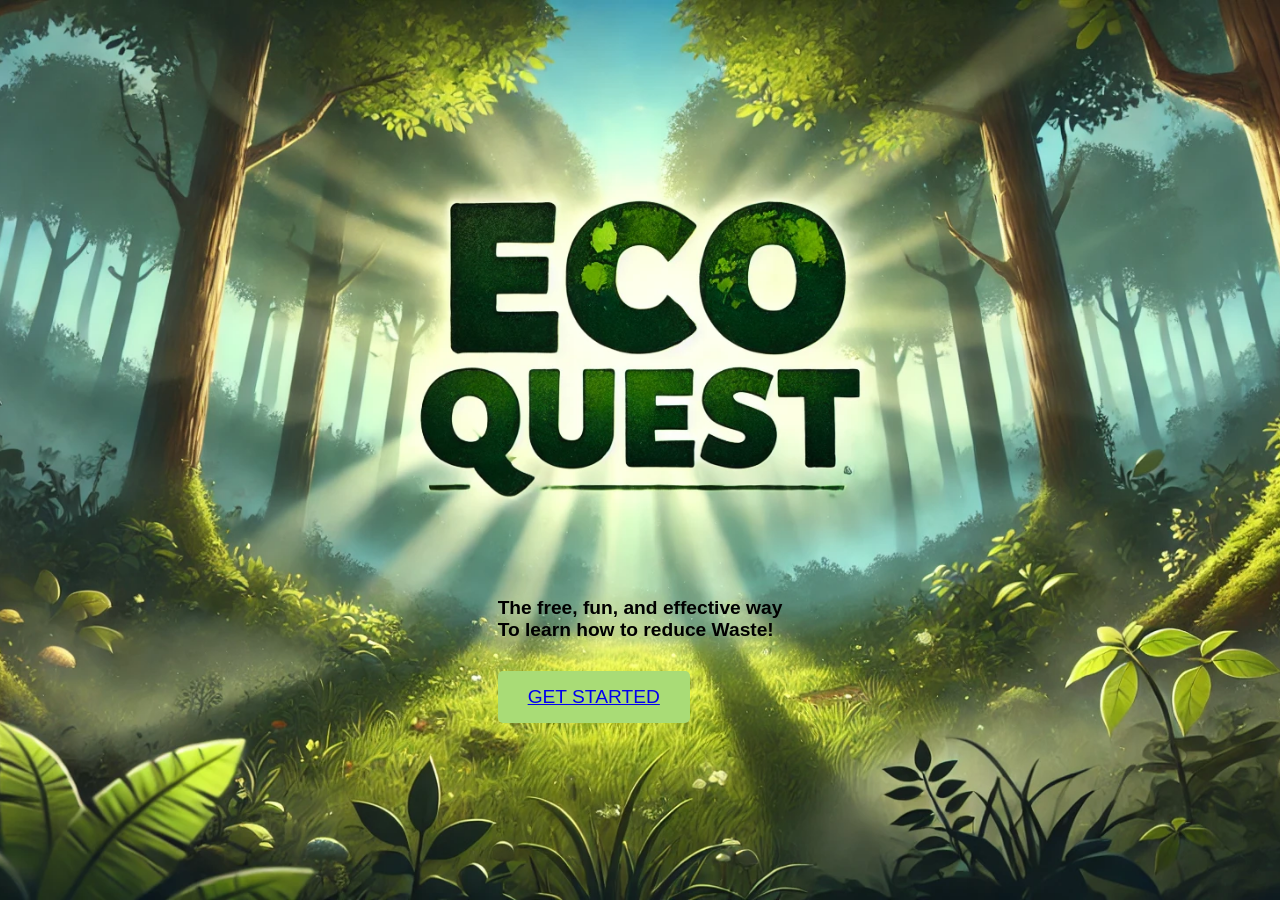
<file: index.html>
<!DOCTYPE html>
<html>
<head>
<title>Eco-Quest Landing Page</title>
<link rel="stylesheet" href="./App.css">
</head>
<body>
<div class="con" > 
<p ><b>The free, fun, and effective way<br>To learn how to reduce Waste!</b></p>
<button><a href="./Cards.html">GET STARTED</a></button>
</div>
</body>
</html>
</file>
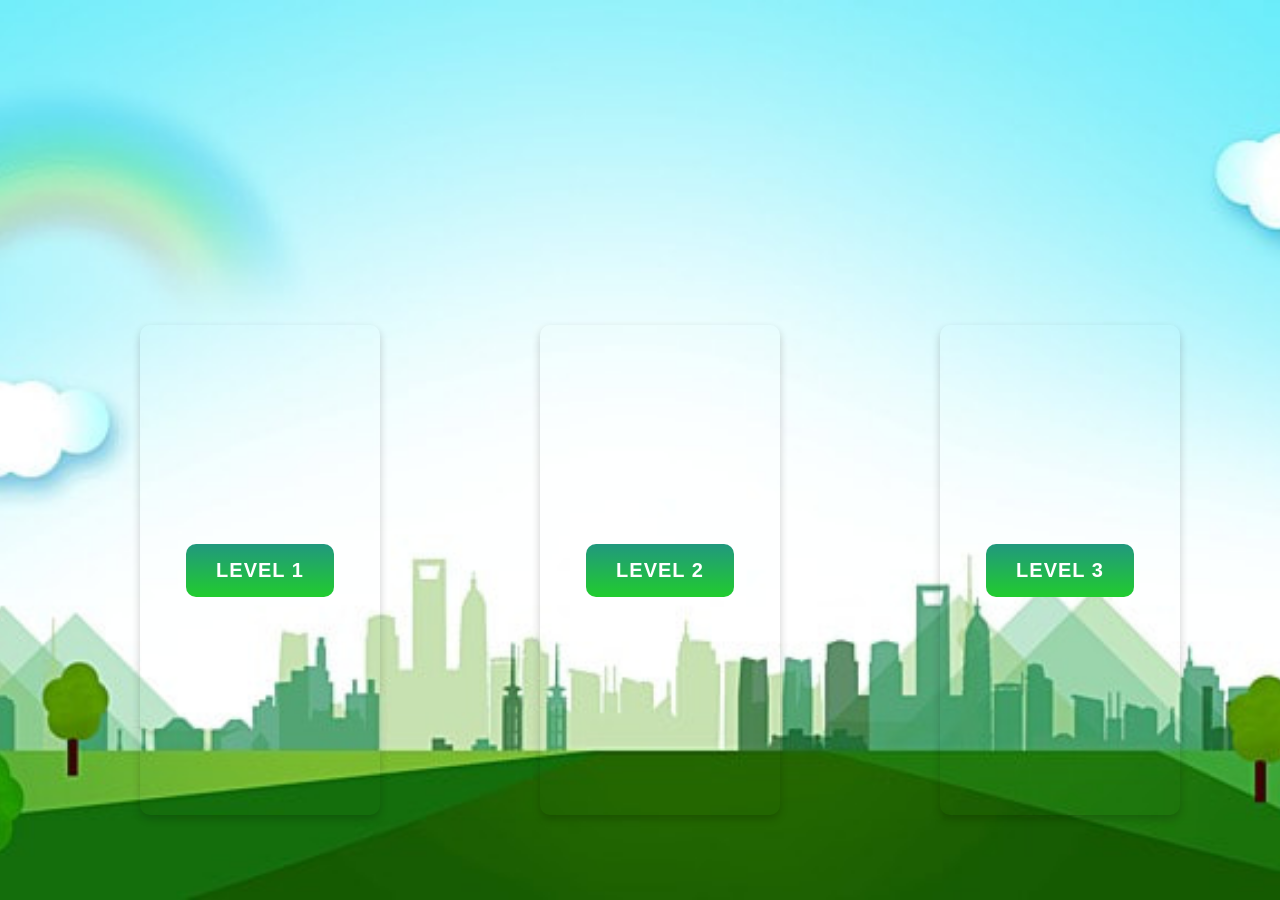
<file: Cards.html>
<!DOCTYPE html>
<html lang="en">
<head>
    <meta charset="UTF-8">
    <meta name="viewport" content="width=device-width, initial-scale=1.0">
    <title>Flipping Cards</title>
    <link rel="stylesheet" href="./Cards.css">
   
</head>
<body>

    <div class="card-container">
        <div class="card">
            <div class="card-inner">
                <div class="card-front">
                    <div class="l1">
                     <button><h3 class="level1">LEVEL 1</h3></button>
                     <!-- <p><u>Hover to see details</u></p> -->
                    </div>
                </div>
                <div class="card-back">
                    <h3><u>Quiz</u></h3>
                    <p>Attmept all questoins, Every question has 4 options,<br>Every query has 1 point<br>
                    <a href ="./Quiz.html">click here</a></p>
                </div>
            </div>
        </div>

        <div class="card">
            <div class="card-inner">
                <div class="card-front">
                    <div class="l2">
                    <button><h3 class="level2">LEVEL 2</h3></button>
                    <!-- <p><u>Hover to see details</u></p> -->
                    </div>
                </div>
                <div class="card-back">
                    <h3><u>Flip and Find</u></h3>
                    <p>Flip,Explore and Know!<br>
                        <a href="./flip.html">click here</a></p>
                </div>
            </div>
        </div>

        <div class="card">
            <div class="card-inner">
                <div class="card-front">
                    <div class="l3">
                     <button><h3 class="level3">LEVEL 3</h3></button>
                     <!-- <p><u>Hover to see details</u></p> -->
                    </div>
                </div>
                <div class="card-back">
                    <h3><u>Final Destiny</u></h3>
                    <p>Follow the Path, <br> Collect the Trash, <br> Go To The Destiny<br>
                        <a href="Puzzle.html">click here</a></p>
                </div>
            </div>
        </div>

        

        
    </div>

</body>
</html>
</file>
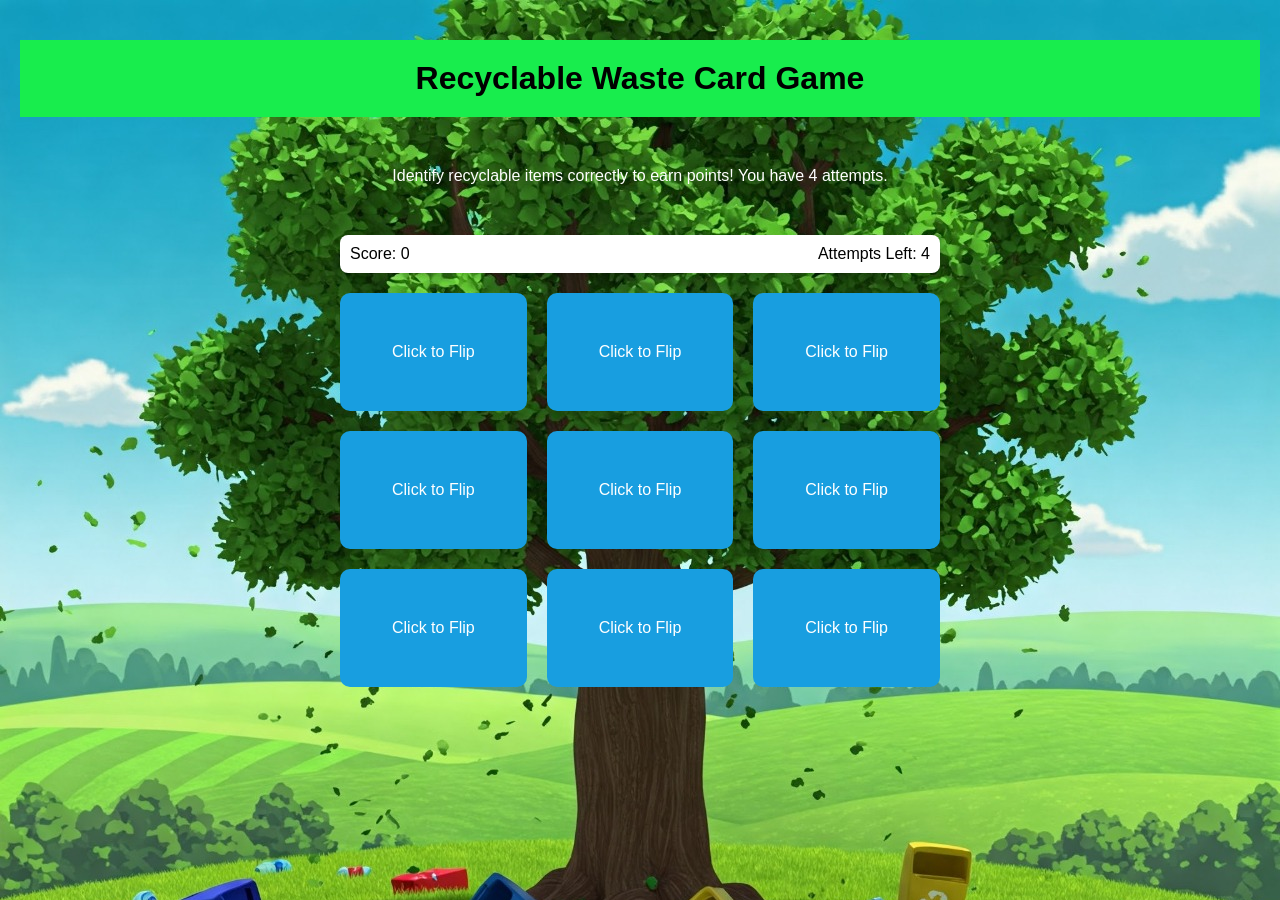
<file: flip.html>
<!DOCTYPE html>
<html lang="en">
<head>
    <meta charset="UTF-8">
    <meta name="viewport" content="width=device-width, initial-scale=1.0">
    <title>Recyclable Waste Card Game</title>
    <link rel="stylesheet" href="./flip.css" >
</head>
<body>
    <h1 id="t">Recyclable Waste Card Game</h1>
    <p id="id">Identify recyclable items correctly to earn points! You have 4 attempts.</p>
    <div class="game-info">
        <div>Score: <span id="score">0</span></div>
        <div>Attempts Left: <span id="attempts">4</span></div>
    </div>
    <div class="cards-container" id="cards-container"></div>
    <div id="game-over" class="game-over hidden">Game Over! Final Score: <span id="final-score">0</span></div>
    
    <script src="./flip.js"></script>
</body>
</html>
</file>
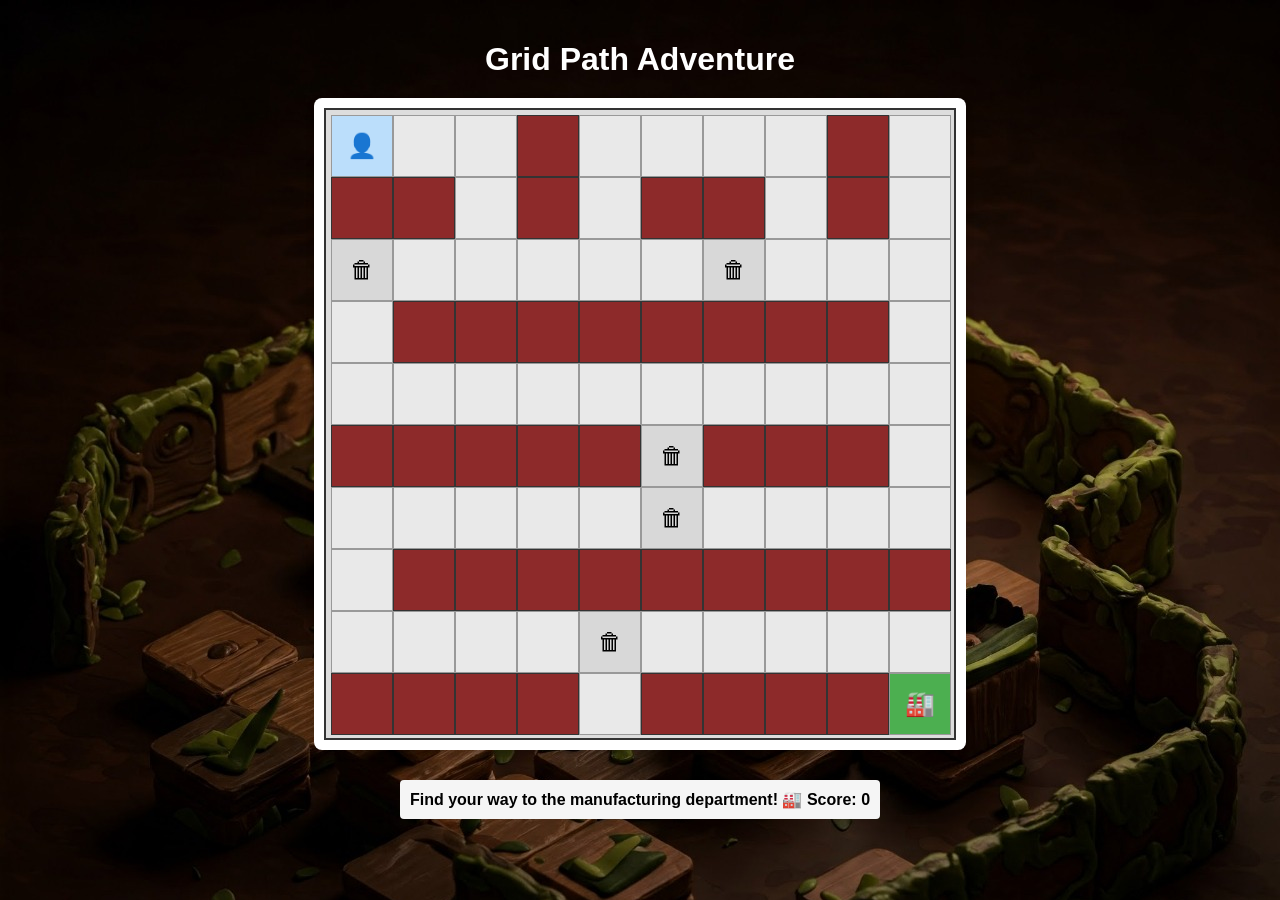
<file: Puzzle.html>
<!DOCTYPE html>
<html lang="en">
<head>
    <meta charset="UTF-8">
    <meta name="viewport" content="width=device-width, initial-scale=1.0">
    <link rel="stylesheet" href="./Puzzle.css">
</head>
<body>
    <h1 style="color:white; text-align:center; background-attachment: fixed;">Grid Path Adventure</h1>
    <div class="grid-container">
        <div class="grid" id="maze"></div>
    </div>
    
    <div class="status" id="status">Find your way to the manufacturing department! 🏭</div>

    <div id="game-overlay">
        <h2 id="game-result"></h2>
        <p id="game-score"></p>
    </div>
    <script src="./Puzzle.js"></script>
</body>
</html>
</file>
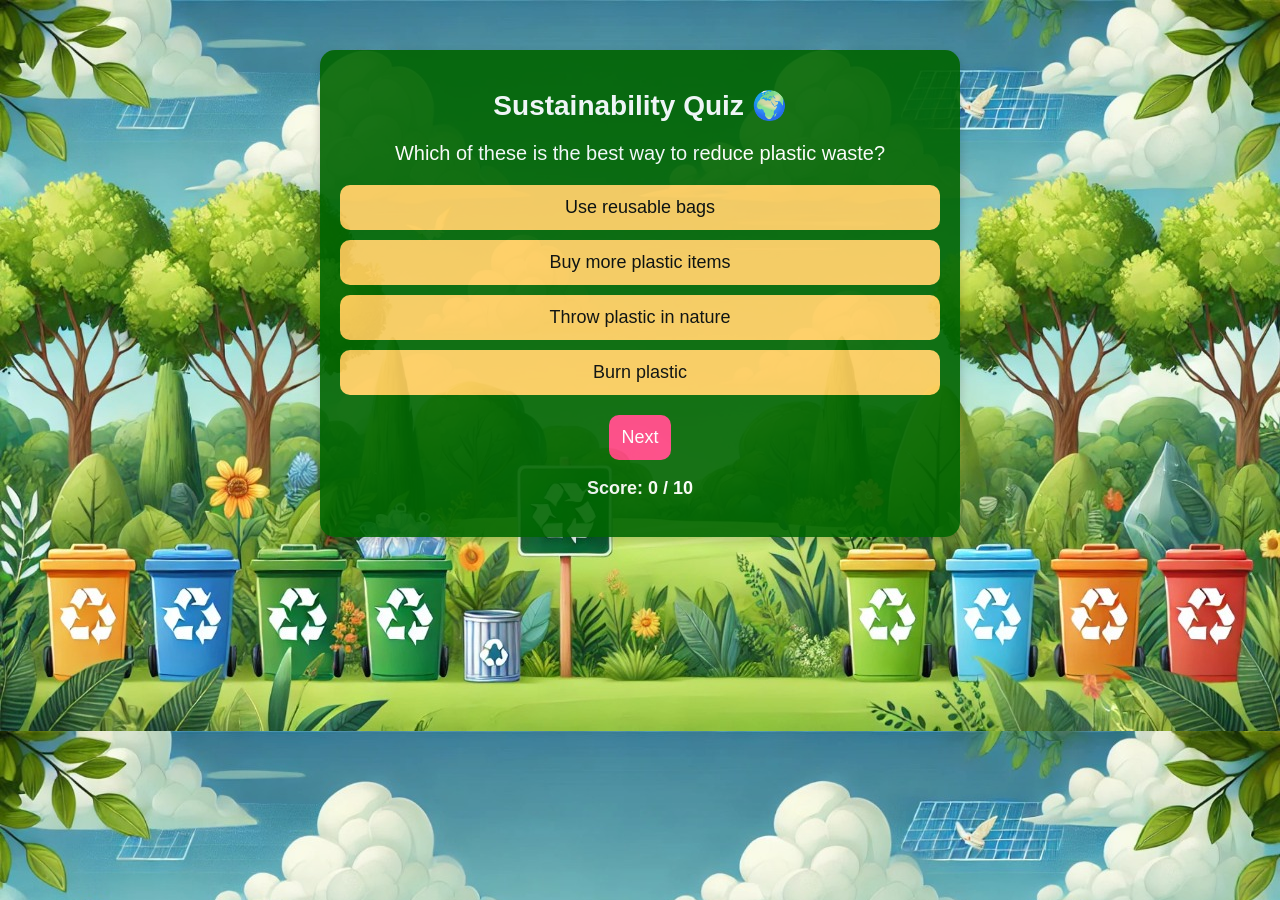
<file: Quiz.html>
<!DOCTYPE html>
<html lang="en">
<head>
    <meta charset="UTF-8">
    <meta name="viewport" content="width=device-width, initial-scale=1.0">
    <title>Sustainability Quiz</title>
    <link rel="stylesheet" href="./Quiz.css" >
</head>
<body>

    <div class="quiz-container">
        <h1>Sustainability Quiz 🌍</h1>
        <div id="question-container">
            <p class="question" id="question-text">Loading...</p>
            <div class="options" id="options-container"></div>
            <button class="next-btn" onclick="nextQuestion()">Next</button>
        </div>
    </div>
    <script src="./Quiz.js"></script>
</body>
</html>
</file>
<file: App.css>
body {
    color:rgb(0, 0, 0); /* Light text color */
    font-family: sans-serif;
    display: flex;
    background-image: url("./LOGO.jpg");
    background-repeat: no-repeat;
    background-attachment: fixed;
    background-size: cover;
    background-position: top center;
    flex-direction: column;
    justify-content: center;
    align-items: center;
    height: 100vh;
    margin: 0;
    padding: 0;
}
  
  h1 {
    font-size: 2em;
    font-weight: bold;
    margin-bottom: 10px;
  }
  
  p {
    font-size: 1.2em;
    margin-bottom: 30px;
  }
  
  button {
    background-color: #A9DC76; /* Green button color */
    color: #282A36; /* Dark text on button */
    padding: 15px 30px;
    font-size: 1.2em;
    border: none;
    border-radius: 5px;
    cursor: pointer;
  }
  .title {
    color: #A9DC76;
  }
  .con{
    margin-top: 400px;
  }
</file>
<file: Cards.css>
body {
    color:rgb(0, 0, 0); /* Light text color */
    font-family: sans-serif;
    display: flex;
    background-image: url("cards.jpg");
    background-repeat: no-repeat;
    background-attachment: fixed;
    background-size: cover;
    background-position: top center;
    flex-direction: column;
    justify-content: center;
    align-items: center;
    height: 100vh;
    margin: 0;
    padding: 0;
    background-attachment: fixed;
}

.card-container {
    display: flex;
    gap: 200px;
    justify-content: center;
    flex-wrap: wrap;
}

.card {
    width: 200px;
    height: 250px;
    perspective: 1000px;
}

.card-inner {
    width: 100%;
    height: 100%;
    position: relative;
    transform-style: preserve-3d;
    transition: transform 0.6s;
}

.card:hover .card-inner {
    transform: rotateY(180deg);
}

.card-front, .card-back {
    width: 100%;
    height: 100%;
    position: absolute;
    backface-visibility: hidden;
    display: flex;
    justify-content: center;
    align-items: center;
    flex-direction: column;
    text-align: center;
    font-size: 1.2em;
    border-radius: 10px;
    padding: 20px;
    box-shadow: 0 4px 8px rgba(0, 0, 0, 0.2);
}

.card-front {
    /* background: linear-gradient(180deg, #42ddbb, #21cc2d); */
    color: rgb(0, 0, 0);
}

.card-back {
    background: linear-gradient(180deg, #21987e, #21cc2d);
    color: white;
    transform: rotateY(180deg);
}
button {
    background: linear-gradient(180deg, #21987e, #21cc2d);
    border: none;
    padding: 15px 30px;
    border-radius: 10px;
    color: white;
    font-size: 18px;
    font-weight: bold;
    cursor: pointer;
    transition: transform 0.2s, box-shadow 0.2s;
    outline: none;
    display: flex;
    justify-content: center;
    align-items: center;
}

button:hover {
    transform: scale(1.1);
    box-shadow: 0 5px 15px rgba(0, 0, 0, 0.3);
}

button:active {
    transform: scale(0.95);
}

.level1, .level2, .level3 {
    margin: 0;
    font-size: 20px;
    font-family: Arial, sans-serif;
    letter-spacing: 1px;
    text-transform: uppercase;
}
.card .card-inner .card-front{
    
    width: 100%;
    height: 50vh;
    /* background: linear-gradient(45deg, #34dbb4, #2bc733);
    opacity: 0.; */
    
}
card .card-inner .card-front .l1{
    display:flex;
    justify-content: center;
    align-items: center;
    margin: 0;
}

card .card-inner .card-front .l2{
    display:flex;
    justify-content: center;
    align-items: center;
    width:5000px;
    wrap: 50px;
}
</file>
<file: flip.css>
:root {
            --primary-color: #4CAF50;
            --secondary-color: #FF9800;
            --danger-color: #f44336;
            --neutral-color: #189ee0;
            --light-color: #f5f5f5;
        }
        * {
            margin: 0;
            padding: 0;
            box-sizing: border-box;
            font-family: Arial, sans-serif;
        }
        body {
            background-color: #eceef1;
            text-align: center;
            padding: 20px;
            background-image: url("tree.jpg");
        }
        .game-info {
            display: flex;
            justify-content: space-between;
            max-width: 600px;
            margin: 0 auto 20px;
            padding: 10px;
            background: white;
            border-radius: 8px;
            box-shadow: 0 2px 5px rgba(0,0,0,0.1);
            
        }
        .cards-container {
            display: grid;
            grid-template-columns: repeat(3, 1fr);
            gap: 20px;
            max-width: 600px;
            margin: auto;
        }
        .card {
            background: var(--neutral-color);
            color: white;
            padding: 50px;
            border-radius: 10px;
            cursor: pointer;
            text-align: center;
            transition: transform 0.5s;
        }
        .card.flipped {
            background: white;
            color: black;
        }
        .hidden { display: none; }
        .game-over {
            margin-top: 20px;
            font-size: 1.5rem;
            color: var(--primary-color);
        }
        #id{
            margin-top: 50px;
            margin-bottom: 50px;
            color:white;
        }
        #t{
            margin-top: 20px;
            padding: 20px;
            background-color: #18ed4d;
        }
</file>
<file: Puzzle.css>
body {
    display: flex;
    flex-direction: column;
    background-image: url("./final.jpg");
    align-items: center;
    font-family: Arial, sans-serif;
    margin-top: 20px;
    background-color: #f0f0f0;
}

h1 {
    color: #333;
    margin-bottom: 20px;
}

.grid-container {
    padding: 10px;
    background-color: #fff;
    border-radius: 8px;
    box-shadow: 0 4px 8px rgba(0, 0, 0, 0.1);
    margin-bottom: 20px;
}

.grid {
    display: grid;
    grid-template-columns: repeat(10, 60px);
    grid-template-rows: repeat(10, 60px);
    gap: 2px;
    border: 2px solid #333;
    padding: 5px;
    background-color: #ddd;
}

.cell {
    width: 100%;
    height: 100%;
    display: flex;
    align-items: center;
    justify-content: center;
    border: 1px solid #999;
    background-color: #fff;
    font-size: 24px;
}

.wall {
    background-color: rgba(125, 6, 6, 0.827);
    border: 1px solid #333;
}

.path {
    background-color: #e9e9e9;
}

.player {
    background-color: #ffeb3b;
}

.goal {
    background-color: #4caf50;
}

.trash {
    background-color: #d8d8d8;
}

.visited {
    background-color: #bbdefb;
}

.status {
    margin-top: 10px;
    padding: 10px;
    border-radius: 4px;
    background-color: #f5f5f5;
    text-align: center;
    font-weight: bold;
}

#game-overlay {
    position: fixed;
    top: 0;
    left: 0;
    width: 100%;
    height: 100%;
    background-color: rgba(0,0,0,0.7);
    display: none;
    flex-direction: column;
    justify-content: center;
    align-items: center;
    z-index: 1000;
    color: white;
    font-size: 2rem;
    text-align: center;
}
</file>
<file: Quiz.css>
body {
            background: linear-gradient(to right, #ff9a9e, #fad0c4);
            font-family: 'Arial', sans-serif;
            text-align: center;
            color: white;
            background-image: url("./Quiz.jpg");
        }

        .quiz-container {
            width: 80%;
            max-width: 600px;
            margin: 50px auto;
            padding: 20px;
            background:darkgreen;
            border-radius: 15px;
            box-shadow: 0 4px 10px rgba(0, 0, 0, 0.2);
            opacity: 0.9;
        }

        h1 {
            font-size: 28px;
            margin-bottom: 20px;
        }

        .question {
            font-size: 20px;
            margin-bottom: 15px;
        }

        .options {
            display: flex;
            flex-direction: column;
        }

        .option {
            background: #ffcc5c;
            border: none;
            padding: 12px;
            margin: 5px 0;
            border-radius: 10px;
            font-size: 18px;
            cursor: pointer;
            transition: 0.3s;
        }

        .option:hover {
            background: #ffeb99;
        }

        .next-btn {
            margin-top: 15px;
            background: #ff4081;
            color: white;
            border: none;
            padding: 12px;
            border-radius: 10px;
            cursor: pointer;
            font-size: 18px;
        }
        
        .next-btn:hover {
            background: #e91e63;
        }
</file>
